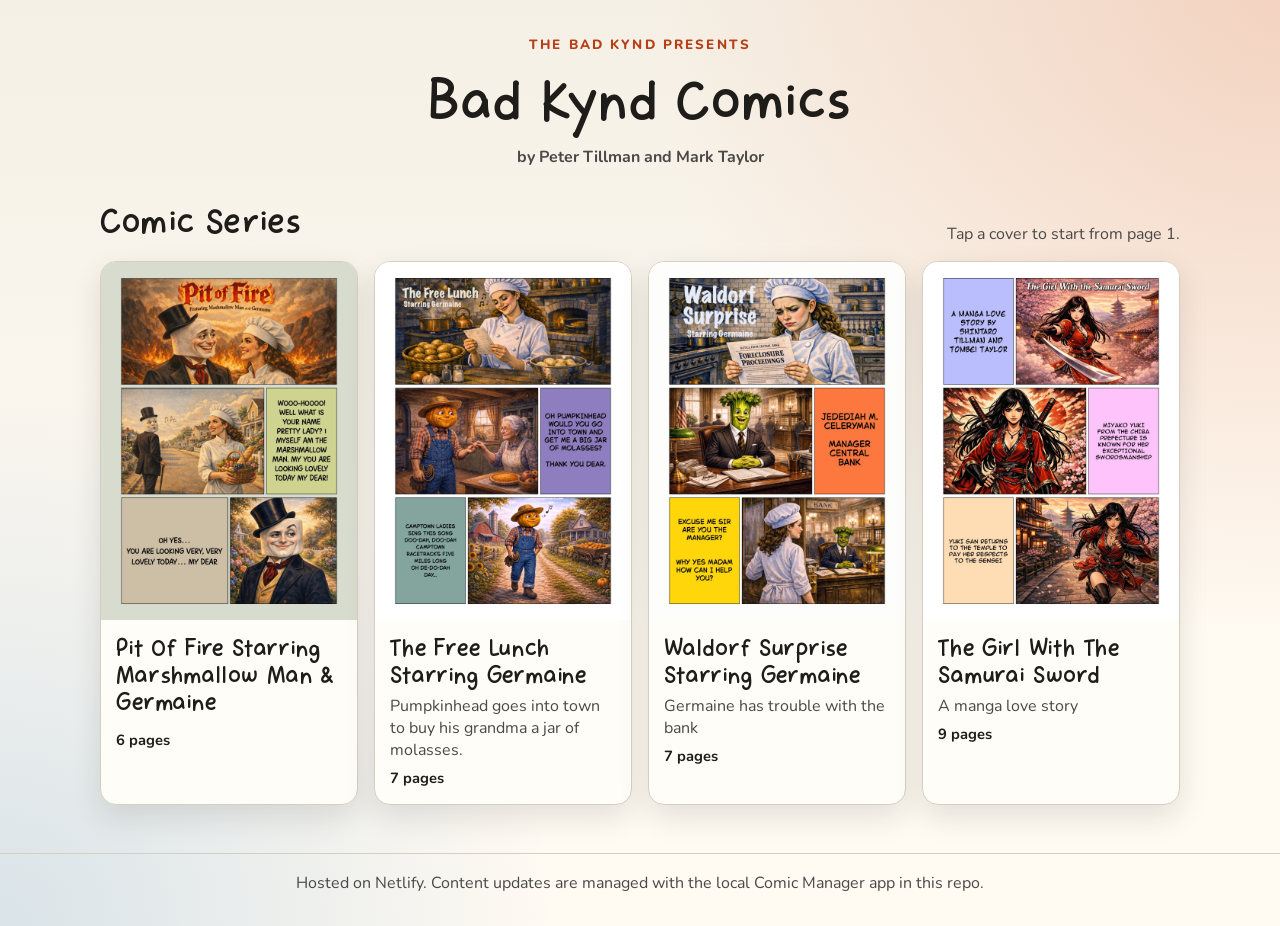
<file: index.html>
<!doctype html>
<html lang="en">
  <head>
    <meta charset="UTF-8" />
    <meta name="viewport" content="width=device-width, initial-scale=1" />
    <title>Bad Kynd Comics</title>
    <meta name="description" content="Browse and read Oracle comic series online." />
    <meta property="og:title" content="Bad Kynd Comics" />
    <meta property="og:description" content="A4 comic strips with an easy online reader." />
    <meta property="og:type" content="website" />
    <meta property="og:image" content="/uploads/marshmallow-man/cover.opt.jpg" />
    <meta name="twitter:card" content="summary_large_image" />
    <link rel="preload" href="/assets/fonts/Mochibop-Demo.ttf" as="font" type="font/ttf" crossorigin />
    <link rel="preconnect" href="https://fonts.googleapis.com" />
    <link rel="preconnect" href="https://fonts.gstatic.com" crossorigin />
    <link href="https://fonts.googleapis.com/css2?family=Nunito:wght@400;600;700;800&display=swap" rel="stylesheet" />
    <link rel="stylesheet" href="/styles.css?v=20260306-reader-mobile-4" />
  </head>
  <body class="home-page">
    <header class="site-header">
      <p class="eyebrow">The Bad Kynd Presents</p>
      <h1>Bad Kynd Comics</h1>
      <p class="subtitle">by Peter Tillman and Mark Taylor</p>
    </header>

    <main class="content-wrap">
      <section class="continue-panel" id="continue-panel" hidden>
        <h2>Continue Reading</h2>
        <a class="continue-link" id="continue-link" href="#"></a>
      </section>

      <section>
        <div class="section-heading-row">
          <h2>Comic Series</h2>
          <p class="hint">Tap a cover to start from page 1.</p>
        </div>
        <div class="comic-grid" id="comic-grid" aria-live="polite"></div>
      </section>
    </main>

    <footer class="site-footer">
      <p>Hosted on Netlify. Content updates are managed with the local Comic Manager app in this repo.</p>
    </footer>

    <script type="module" src="/js/app.js"></script>
  </body>
</html>
</file>
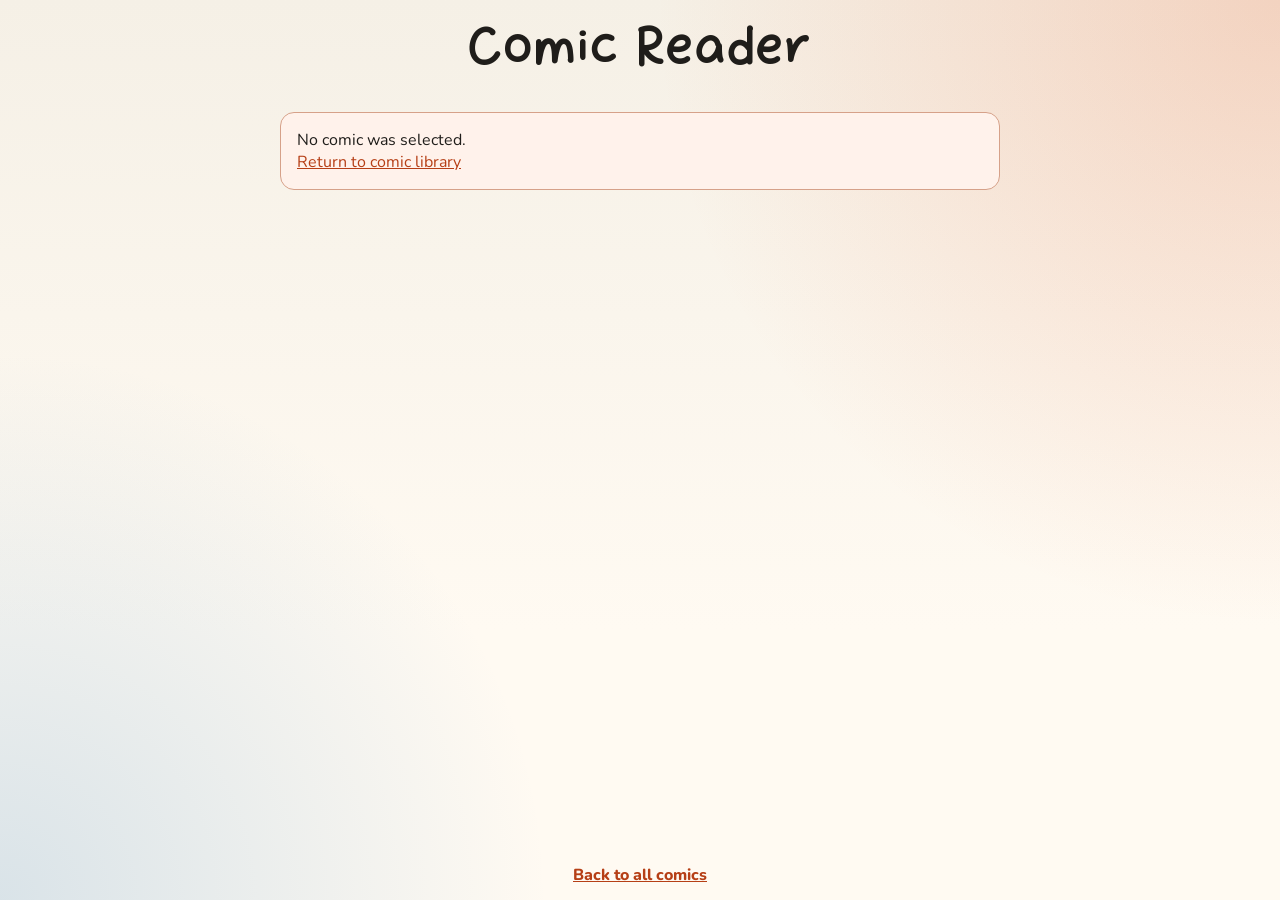
<file: reader.html>
<!doctype html>
<html lang="en">
  <head>
    <meta charset="UTF-8" />
    <meta name="viewport" content="width=device-width, initial-scale=1" />
    <title>Comic Reader | Oracle Comics</title>
    <meta name="description" content="Read Oracle comic pages online." />
    <meta property="og:title" content="Oracle Comic Reader" />
    <meta property="og:description" content="Read page-by-page with keyboard and swipe controls." />
    <meta property="og:type" content="website" />
    <meta property="og:image" content="/uploads/marshmallow-man/cover.opt.jpg" />
    <meta name="twitter:card" content="summary_large_image" />
    <link rel="preload" href="/assets/fonts/Mochibop-Demo.ttf" as="font" type="font/ttf" crossorigin />
    <link rel="preconnect" href="https://fonts.googleapis.com" />
    <link rel="preconnect" href="https://fonts.gstatic.com" crossorigin />
    <link href="https://fonts.googleapis.com/css2?family=Nunito:wght@400;600;700;800&display=swap" rel="stylesheet" />
    <link rel="stylesheet" href="/styles.css?v=20260306-reader-mobile-7" />
  </head>
  <body class="reader-page">
    <header class="reader-header">
      <h1 id="comic-title">Comic Reader</h1>
    </header>

    <main class="reader-wrap" id="reader-wrap">
      <section class="toolbar" aria-label="Comic controls">
        <div class="toolbar-group toolbar-nav">
          <button id="prev-btn" type="button">Prev</button>
          <span id="page-indicator" aria-live="polite">Page 1 of 1</span>
          <button id="next-btn" type="button">Next</button>
        </div>
        <div class="toolbar-group toolbar-jump">
          <label for="page-jump">Jump:</label>
          <select id="page-jump"></select>
        </div>
        <div class="toolbar-group toolbar-zoom">
          <span class="zoom-label" id="zoom-label">100%</span>
          <button id="zoom-out" type="button" aria-label="Zoom out">-</button>
          <button id="zoom-reset" type="button">Reset</button>
          <button id="zoom-in" type="button" aria-label="Zoom in">+</button>
        </div>
      </section>

      <section class="reader-stage" id="reader-stage" aria-label="Comic page viewer">
        <img id="page-image" alt="Comic page" draggable="false" loading="eager" />
      </section>

      <p class="reader-help">Use the buttons above to move between pages and zoom the comic.</p>
    </main>

    <footer class="reader-footer">
      <a class="back-link" href="/">Back to all comics</a>
    </footer>

    <script type="module" src="/js/reader.js"></script>
  </body>
</html>
</file>
<file: styles.css>
@font-face {
  font-family: "Mochibop";
  src: url("/assets/fonts/Mochibop-Demo.ttf") format("truetype");
  font-display: swap;
}

:root {
  --bg: #f5f0e6;
  --bg-accent: #dce7f2;
  --ink: #1f1d1a;
  --ink-soft: #4a4947;
  --card: #fffdf8;
  --line: #d8cec0;
  --brand: #eb5e28;
  --brand-dark: #b63f16;
  --brand-soft: #ffd9c9;
  --shadow: 0 12px 30px rgba(31, 29, 26, 0.12);
}

* {
  box-sizing: border-box;
}

html,
body {
  margin: 0;
  padding: 0;
}

html {
  -webkit-text-size-adjust: 100%;
}

body {
  min-height: 100vh;
  color: var(--ink);
  font-family: "Nunito", "Trebuchet MS", sans-serif;
  background:
    radial-gradient(circle at top right, rgba(235, 94, 40, 0.2), transparent 40%),
    radial-gradient(circle at bottom left, rgba(83, 146, 198, 0.22), transparent 35%),
    linear-gradient(180deg, var(--bg), #fffaf2 70%);
}

h1,
h2,
h3 {
  margin: 0;
}

.site-header h1,
.reader-header h1,
.comic-meta h3,
.section-heading-row h2,
.continue-panel h2 {
  font-family: "Mochibop", "Bangers", Impact, sans-serif;
  font-weight: 400;
  letter-spacing: 0.03em;
}

p {
  margin: 0;
}

a {
  color: var(--brand-dark);
}

button,
select {
  font: inherit;
}

button {
  border: 1px solid var(--line);
  border-radius: 999px;
  padding: 0.5rem 1rem;
  background: #fff;
  color: var(--ink);
  cursor: pointer;
  transition: transform 140ms ease, border-color 140ms ease;
}

button:hover,
button:focus-visible {
  border-color: var(--brand);
  transform: translateY(-1px);
}

button:disabled {
  opacity: 0.45;
  cursor: not-allowed;
  transform: none;
}

button:focus-visible,
a:focus-visible,
select:focus-visible {
  outline: 3px solid rgba(235, 94, 40, 0.4);
  outline-offset: 3px;
}

.site-header {
  padding: 2.2rem 1.25rem 1rem;
  text-align: center;
}

.site-header h1,
.reader-header h1 {
  font-size: clamp(2.2rem, 4vw + 1rem, 4rem);
}

.subtitle {
  margin-top: 0.45rem;
  color: var(--ink-soft);
  font-weight: 700;
}

.eyebrow {
  text-transform: uppercase;
  letter-spacing: 0.16em;
  font-weight: 800;
  color: var(--brand-dark);
  margin-bottom: 0.4rem;
  font-size: 0.84rem;
}

.content-wrap {
  max-width: 1120px;
  margin: 0 auto;
  padding: 0 1.25rem 3rem;
}

.section-heading-row {
  display: flex;
  align-items: flex-end;
  justify-content: space-between;
  gap: 1rem;
  margin: 0.8rem 0 1rem;
}

.section-heading-row h2 {
  font-size: clamp(1.6rem, 2.3vw + 0.8rem, 2.5rem);
}

.hint {
  color: var(--ink-soft);
}

.continue-panel {
  margin: 0 0 1.6rem;
  padding: 1rem 1.1rem;
  border: 1px solid var(--line);
  border-radius: 14px;
  background: linear-gradient(110deg, var(--brand-soft), #fff8f4 66%);
}

.continue-panel h2 {
  font-size: 1.6rem;
  margin-bottom: 0.45rem;
}

.continue-link {
  font-weight: 800;
  text-decoration-thickness: 2px;
}

.comic-grid {
  display: grid;
  gap: 1rem;
  grid-template-columns: repeat(auto-fill, minmax(240px, 1fr));
}

.comic-card {
  position: relative;
  display: flex;
  flex-direction: column;
  border: 1px solid var(--line);
  border-radius: 16px;
  overflow: hidden;
  text-decoration: none;
  color: inherit;
  background: var(--card);
  box-shadow: var(--shadow);
  transition: transform 170ms ease, box-shadow 170ms ease;
  animation: card-rise 420ms ease both;
}

.comic-card:hover,
.comic-card:focus-visible {
  transform: translateY(-4px);
  box-shadow: 0 20px 30px rgba(31, 29, 26, 0.18);
}

.comic-cover {
  width: 100%;
  aspect-ratio: 1 / 1.4;
  object-fit: cover;
  background: #ece4d8;
}

.comic-meta {
  padding: 0.85rem 0.95rem 1rem;
  display: grid;
  gap: 0.45rem;
}

.comic-meta h3 {
  font-size: 1.7rem;
  line-height: 1;
}

.comic-meta p {
  color: var(--ink-soft);
}

.meta-row {
  display: flex;
  align-items: center;
  justify-content: space-between;
  gap: 0.6rem;
  font-weight: 700;
  font-size: 0.92rem;
}

.continue-chip {
  border: 1px solid rgba(182, 63, 22, 0.2);
  background: #fff4ef;
  color: var(--brand-dark);
  padding: 0.25rem 0.55rem;
  border-radius: 999px;
}

.site-footer {
  border-top: 1px solid var(--line);
  padding: 1.1rem 1.25rem 2rem;
  text-align: center;
  color: var(--ink-soft);
}

.reader-page {
  display: flex;
  flex-direction: column;
  min-height: 100vh;
}

.reader-header {
  width: min(1420px, 100%);
  margin: 0 auto;
  padding: 0.35rem 0.95rem 0.3rem;
  text-align: center;
}

.back-link {
  display: inline-block;
  margin: 0 auto;
  font-weight: 800;
  text-align: center;
}

.reader-wrap {
  width: min(1420px, 100%);
  margin: 0 auto;
  padding: 0 0.9rem 0.5rem;
  display: flex;
  flex-direction: column;
  flex: 1;
  min-height: 0;
}

.toolbar {
  position: sticky;
  top: 0.25rem;
  z-index: 20;
  margin-bottom: 0.35rem;
  border: 1px solid var(--line);
  border-radius: 12px;
  background: rgba(255, 251, 244, 0.94);
  backdrop-filter: blur(6px);
  box-shadow: var(--shadow);
  padding: 0.45rem 0.55rem;
  display: flex;
  align-items: center;
  justify-content: space-between;
  flex-wrap: wrap;
  gap: 0.5rem;
  font-weight: 700;
}

.toolbar-group {
  display: flex;
  align-items: center;
  gap: 0.42rem;
  min-width: 0;
}

.toolbar-nav {
  flex: 1 1 auto;
}

.toolbar-jump,
.toolbar-zoom {
  flex: 0 0 auto;
}

#page-indicator {
  min-width: 7.2rem;
  text-align: center;
  font-size: 0.9rem;
}

#page-jump {
  border: 1px solid var(--line);
  border-radius: 9px;
  padding: 0.28rem 0.4rem;
  background: #fff;
  min-width: 5.8rem;
  height: 2rem;
}

.zoom-label {
  min-width: 3rem;
  text-align: center;
  font-size: 0.86rem;
  color: var(--ink-soft);
}

.toolbar label {
  font-size: 0.83rem;
  color: var(--ink-soft);
}

.toolbar button {
  padding: 0.36rem 0.78rem;
  border-radius: 999px;
  font-weight: 800;
}

#zoom-out,
#zoom-in {
  min-width: 2rem;
  padding-left: 0;
  padding-right: 0;
}

.reader-stage {
  border: 1px solid var(--line);
  border-radius: 14px;
  background: #ffffff;
  min-height: 360px;
  overflow: auto;
  display: flex;
  align-items: flex-start;
  justify-content: center;
  padding: 0.35rem;
  flex: 1;
  box-shadow: var(--shadow);
  touch-action: pan-x pan-y;
  overscroll-behavior: contain;
}

#page-image {
  width: 100%;
  max-width: 1200px;
  height: auto;
  user-select: none;
}

.reader-help {
  text-align: center;
  margin-top: 0.45rem;
  font-size: 0.86rem;
  color: var(--ink-soft);
}

.reader-footer {
  width: min(1420px, 100%);
  margin: 0 auto;
  padding: 0 0.9rem 0.9rem;
  text-align: center;
}

.reader-footer .back-link {
  display: inline-block;
  margin: 0;
  font-size: 1rem;
  line-height: 1.1;
}

.error-box {
  width: min(720px, 100%);
  margin: 1.5rem auto;
  border: 1px solid #d6a189;
  background: #fff2eb;
  border-radius: 14px;
  padding: 1rem;
}

@media (max-width: 900px) {
  .toolbar {
    position: static;
    display: grid;
    grid-template-columns: minmax(0, 1fr) auto;
    grid-template-areas:
      "jump nav"
      "zoom zoom";
    align-items: center;
    gap: 0.45rem 0.65rem;
    padding: 0.42rem 0.5rem;
  }

  .reader-wrap {
    padding: 0 0.55rem 0.75rem;
  }

  .reader-header h1 {
    font-size: clamp(3.2rem, 10vw, 4.6rem);
    line-height: 0.92;
  }

  .toolbar-group {
    min-width: 0;
    gap: 0.45rem;
  }

  .toolbar-nav {
    grid-area: nav;
    display: grid;
    grid-template-columns: auto auto auto;
    align-items: center;
    justify-content: end;
    gap: 0.45rem;
  }

  .toolbar-nav button {
    width: auto;
  }

  .toolbar-jump {
    grid-area: jump;
    justify-content: flex-start;
    justify-self: start;
    flex-wrap: nowrap;
  }

  .toolbar-zoom {
    grid-area: zoom;
    justify-self: center;
    justify-content: center;
    flex-wrap: nowrap;
  }

  .toolbar button {
    min-width: 0;
    min-height: 3.25rem;
    min-width: 4.6rem;
    max-width: none;
    padding: 0.78rem 0.95rem;
    font-size: 1.1rem;
    line-height: 1.1;
  }

  .toolbar label,
  #page-indicator,
  .zoom-label,
  #page-jump {
    font-size: 1.08rem;
  }

  #page-jump {
    min-width: 7.6rem;
    max-width: none;
    height: 3.25rem;
    padding: 0.55rem 0.65rem;
  }

  #page-indicator {
    min-width: 0;
    font-size: 1.05rem;
    white-space: nowrap;
  }

  .zoom-label {
    min-width: 4rem;
  }

  .toolbar label {
    white-space: nowrap;
  }

  .reader-footer .back-link {
    font-size: 1.1rem;
    line-height: 1.1;
  }

  #prev-btn,
  #next-btn,
  #zoom-in,
  #zoom-reset,
  #zoom-out {
    flex: 0 0 auto;
  }

  .reader-stage {
    min-height: 300px;
  }

  .reader-footer {
    padding: 0 0.55rem 0.75rem;
  }

  .section-heading-row {
    flex-direction: column;
    align-items: flex-start;
  }
}

@media (max-width: 640px) {
  .toolbar {
    grid-template-columns: minmax(0, 40%) minmax(0, 60%);
    grid-template-areas:
      "jump nav"
      "zoom zoom";
    gap: 0.45rem 0.55rem;
    padding: 0.45rem 0.55rem;
    overflow: hidden;
  }

  .toolbar-group {
    min-width: 0;
    gap: 0.35rem;
  }

  .toolbar-jump {
    justify-content: flex-start;
    justify-self: stretch;
    width: 100%;
  }

  .toolbar-nav {
    display: grid;
    grid-template-columns: minmax(0, 1fr) auto minmax(0, 1fr);
    align-items: center;
    justify-content: stretch;
    gap: 0.35rem;
    width: 100%;
  }

  .toolbar-zoom {
    justify-self: stretch;
    justify-content: center;
    gap: 0.35rem;
    width: 100%;
  }

  .toolbar button {
    min-height: 3.05rem;
    min-width: 4.35rem;
    padding: 0.7rem 0.8rem;
    font-size: 1.06rem;
    line-height: 1;
  }

  .toolbar label,
  #page-indicator,
  .zoom-label,
  #page-jump {
    font-size: 1.02rem;
  }

  #page-jump {
    width: 100%;
    min-width: 0;
    max-width: 100%;
    height: 3.05rem;
    padding: 0.6rem 0.7rem;
  }

  #page-indicator {
    min-width: 0;
    text-align: center;
    font-size: 0.96rem;
  }

  .zoom-label {
    min-width: 3.5rem;
    text-align: center;
  }

  .reader-footer .back-link {
    font-size: 1.06rem;
  }
}

@keyframes card-rise {
  from {
    opacity: 0;
    transform: translateY(8px);
  }

  to {
    opacity: 1;
    transform: translateY(0);
  }
}
</file>
